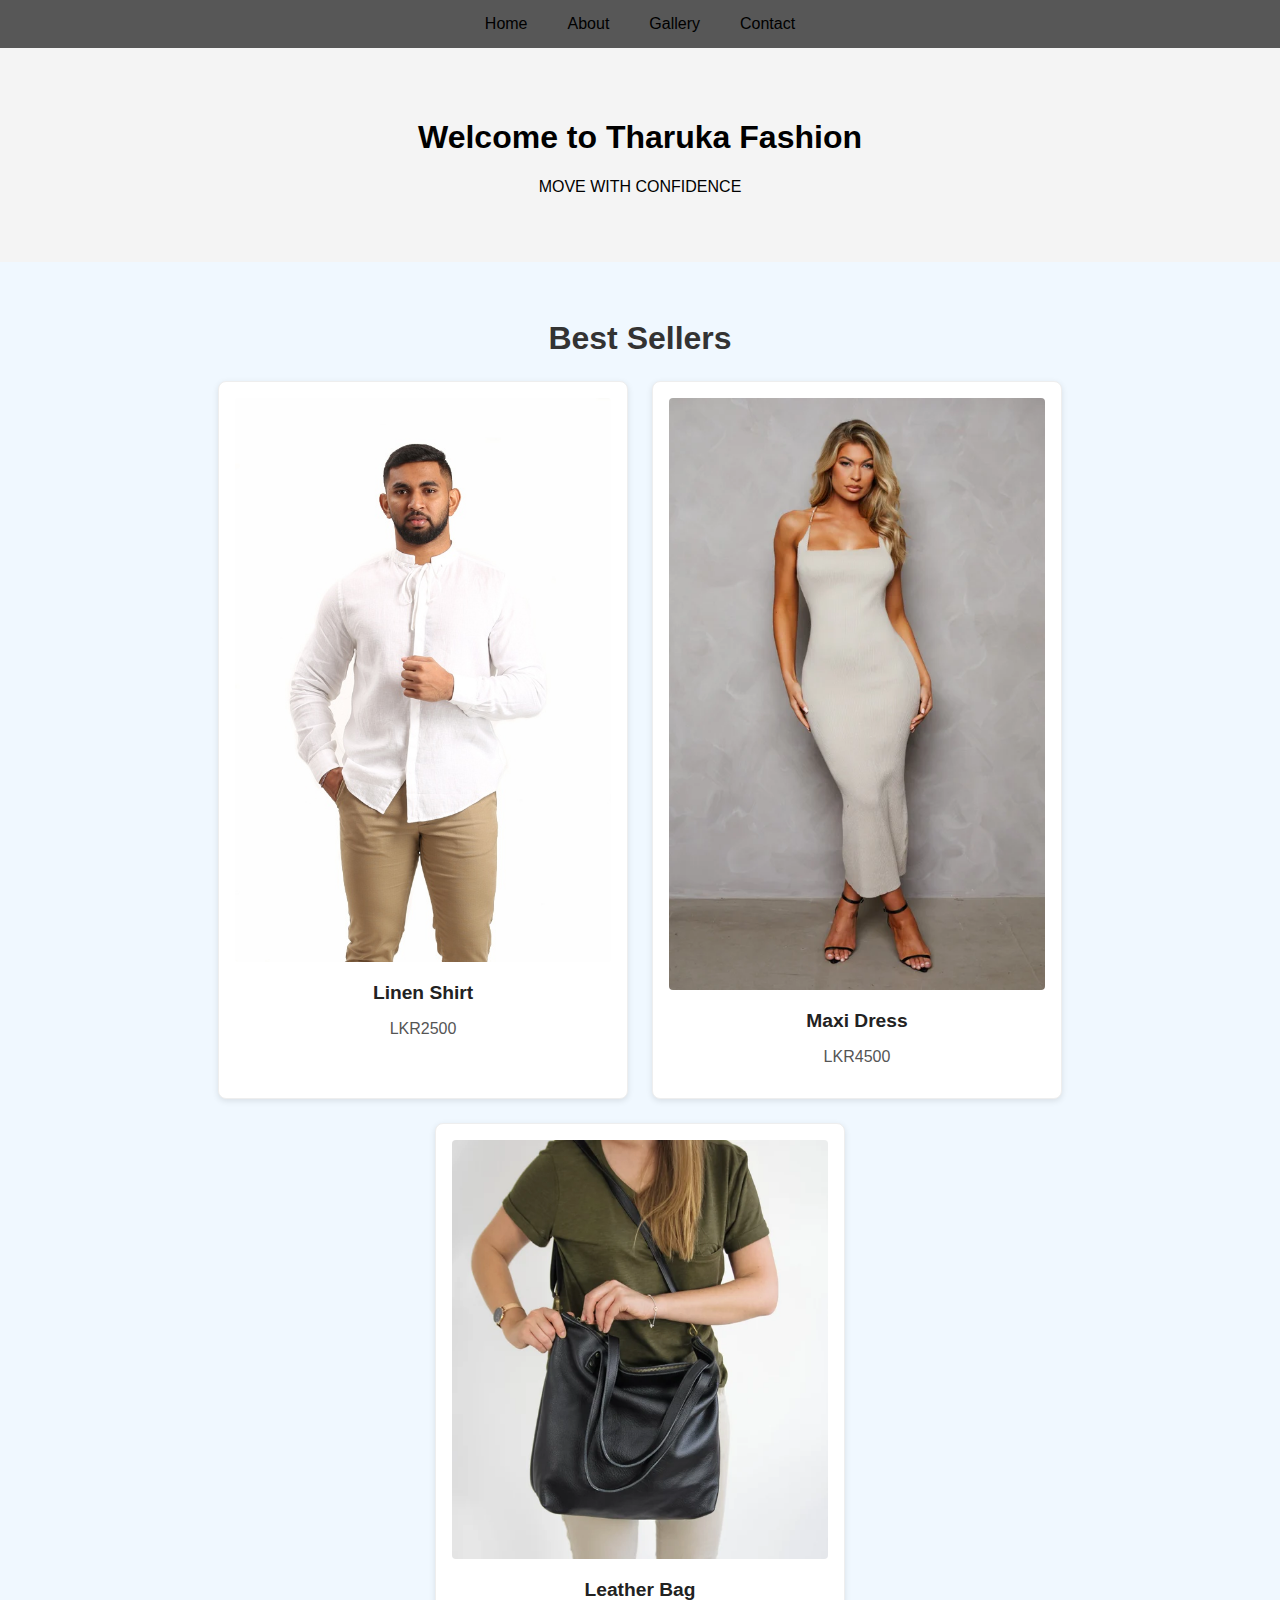
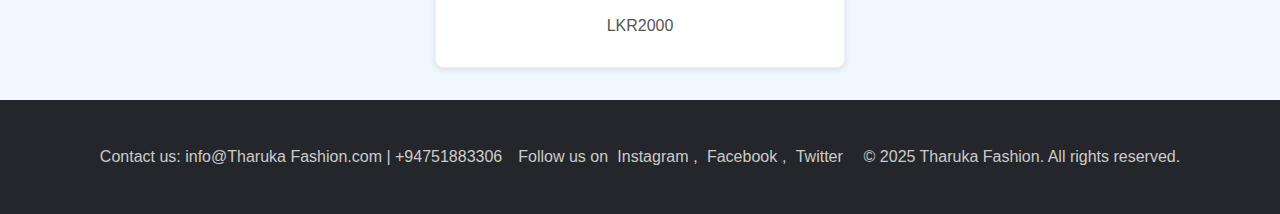
<file: Index.html>
<html lang="en">
<head>
    <meta charset="UTF-8">
    <meta name="viewport" content="width=device-width, initial-scale=1.0">
    <title>Home</title>
    <link rel="stylesheet" href="style.css">
</head>
<body>
    <nav class="navbar">
        <ul>
            <li><a href="index.html">Home</a></li>
            <li><a href="About.html">About</a></li>
            <li><a href="Gallery.html">Gallery</a></li>
            <li><a href="contact.html">Contact</a></li>
        </ul>
    </nav>
    <header class="res-header">
        <h1>Welcome to Tharuka Fashion</h1>
        <p>MOVE WITH CONFIDENCE</p>
    </header>
    
    <section class="best-sellers">
      <h2>Best Sellers</h2>
      <div class="product-grid">
        <div class="product">
          <img src="Linen Shirt.jpeg" alt="Linen Shirt">
          <h3>Linen Shirt</h3>
          <p>LKR2500</p>
        </div>
        <div class="product">
          <img src="Maxi Dress.webp" alt="Maxi Dress">
          <h3>Maxi Dress</h3>
          <p>LKR4500</p>
        </div>
        <div class="product">
          <img src="Leather Bag2.webp" alt="Leather Bag">
          <h3>Leather Bag</h3>
          <p>LKR2000</p>
        </div>
      </div>
    </section>
  </main>

  <footer>
    <div class="footer-content">
      <p>Contact us: info@Tharuka Fashion.com | +94751883306</p>
      <p>Follow us on
        <a href="Instagram">Instagram</a>,
        <a href="Facebook">Facebook</a>,
        <a href="Twitter">Twitter</a>
      </p>
      <p>&copy; 2025 Tharuka Fashion. All rights reserved.</p>
    </div>
  </footer>
</file>
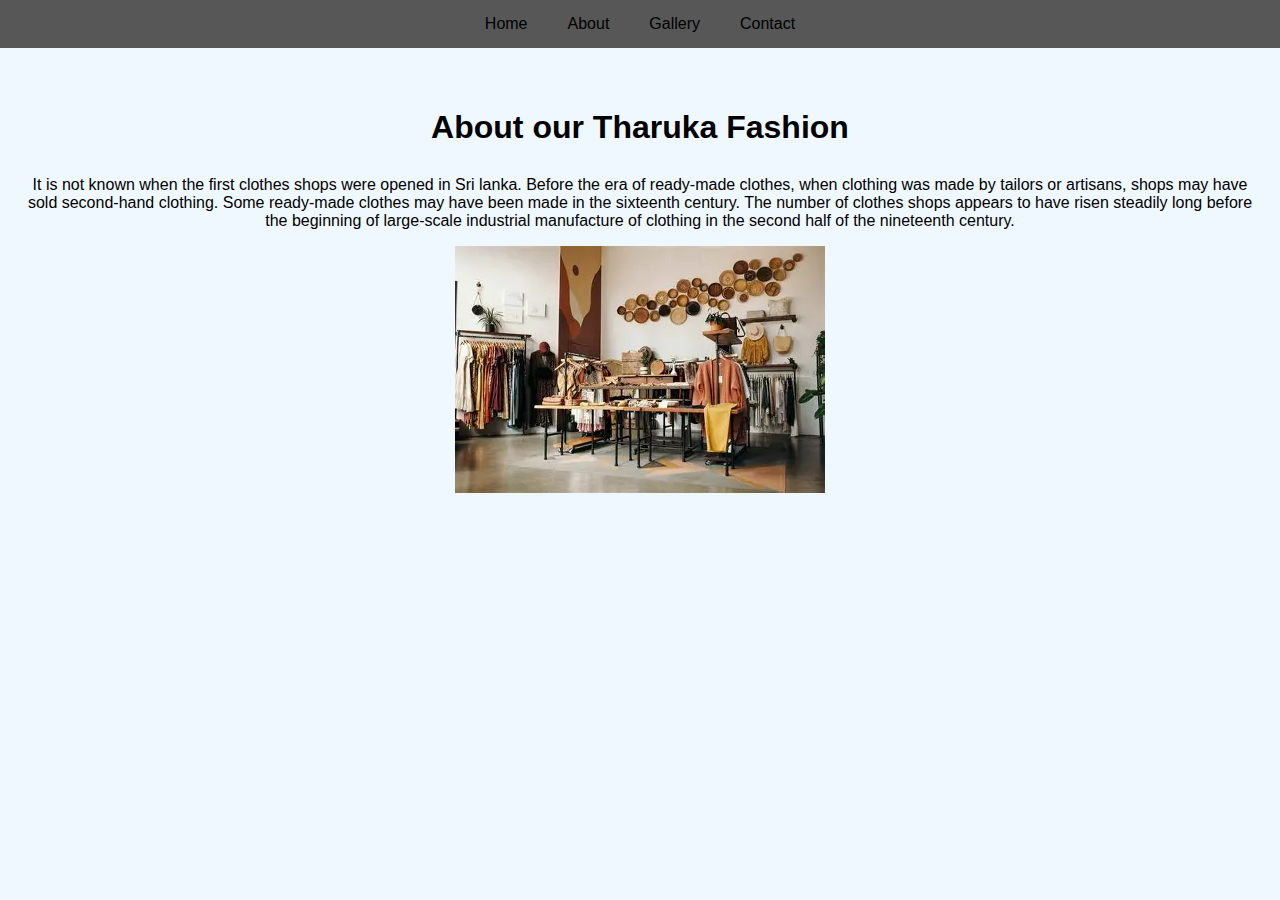
<file: About.html>
<html lang="en">
<head>
    <meta charset="UTF-8">
    <meta name="viewport" content="width=device-width, initial-scale=1.0">
    <title>About</title>
    <link rel="stylesheet" href="style.css">
</head>
<body>
    <nav class="navbar">
        <ul>
            <li><a href="index.html">Home</a></li>
            <li><a href="About.html">About</a></li>
            <li><a href="Gallery.html">Gallery</a></li>
            <li><a href="contact.html">Contact</a></li>
        </ul>
    </nav>
    <section class="About-Section">
        <h1>About our Tharuka Fashion</h1>
        <div class="About-content">
            <div class="About-text">
                <p>
                    It is not known when the first clothes shops were opened in Sri lanka. Before the era of ready-made clothes, when clothing was made by tailors or artisans, shops may have sold second-hand clothing. Some ready-made clothes may have been made in the sixteenth century. The number of clothes shops appears to have risen steadily long before the beginning of large-scale industrial manufacture of clothing in the second half of the nineteenth century.
                </p>

            </div>
            <div class="About image">
                <img src="Clothing Store Photo" alt="Tharuka Fashion">
            </div>
        </div>
    </section>  
</body>
</html>
</file>
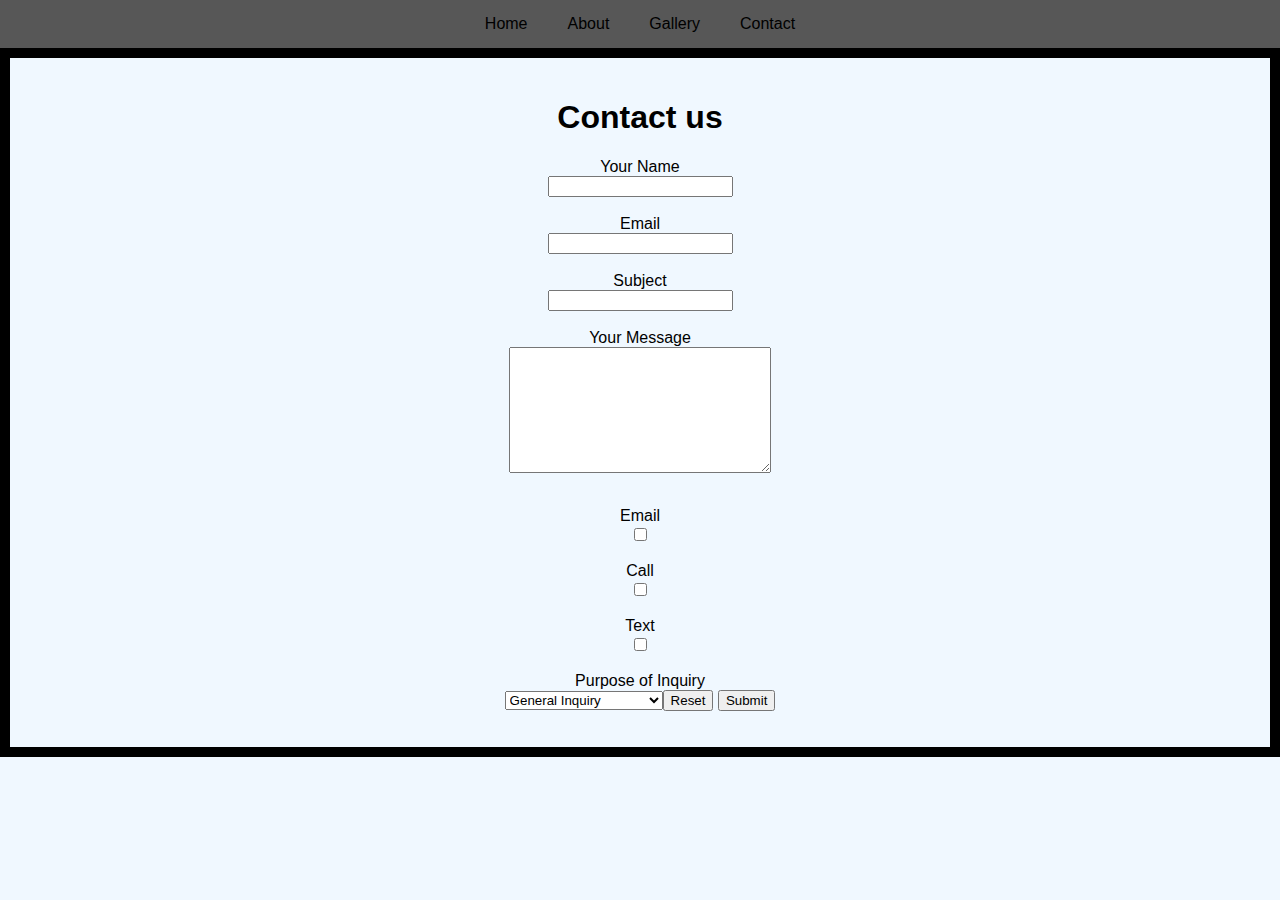
<file: Contact.html>
<html lang="en">
<head>
    <meta charset="UTF-8">
    <meta name="viewport" content="width=device-width, initial-scale=1.0">
    <title>Contact Us</title>
    <link rel="stylesheet" href="style.css">
</head>
<body>
    <nav class="navbar">
        <ul>
            <li><a href="index.html">Home</a></li>
            <li><a href="About.html">About</a></li>
            <li><a href="Gallery.html">Gallery</a></li>
            <li><a href="contact.html">Contact</a></li>
        </ul>
    </nav>
    <div class="contact-header">
    <h1>Contact us</h1>
    <form action="" method="post">
        <label for="Your Name">Your Name</label><br>
        <input type="Your Name" id="Your Name" name="Your Name"><br><br>

        <label for="Email">Email</label><br>
        <input type="Email" id="Email" name="Email"><br><br>

        <label for="Subject">Subject</label><br>
        <input type="Subject" id="Subject" name="Subject"><br><br>

        <label for="Your Message">Your Message</label><br>
        <textarea name="Your Message" id="Your Message" rows="8" cols="30"></textarea><br><br>
        </form>

        <form action="A" method="post">
          <label for="Email">Email</label><br>
          <input type="checkbox" name="Email" id="Email" ><br><br>

          <label for="Call">Call</label><br>
          <input type="checkbox" name="Call" id="Call"><br><br>

          <label for="Text">Text</label><br>
            <input type="checkbox" name="Text" id="Text"><br><br>

            <label for="Purpose">Purpose of Inquiry</label><br>
            <select name="Purpose"id="Purpose"><br>
                <option value="General ">General Inquiry</option>
                <option value="Order">Order Status </option>
                <option value="Product">Product Inquiry </option>
                <option value="Feedback/">Feedback/Suggestions</option>
                <option value="Other">Other</option>
                <input type="button" value="Reset">
                <input type="button" value="Submit">
            </select>

        </form>
    </div>
</body>
</html>
</file>
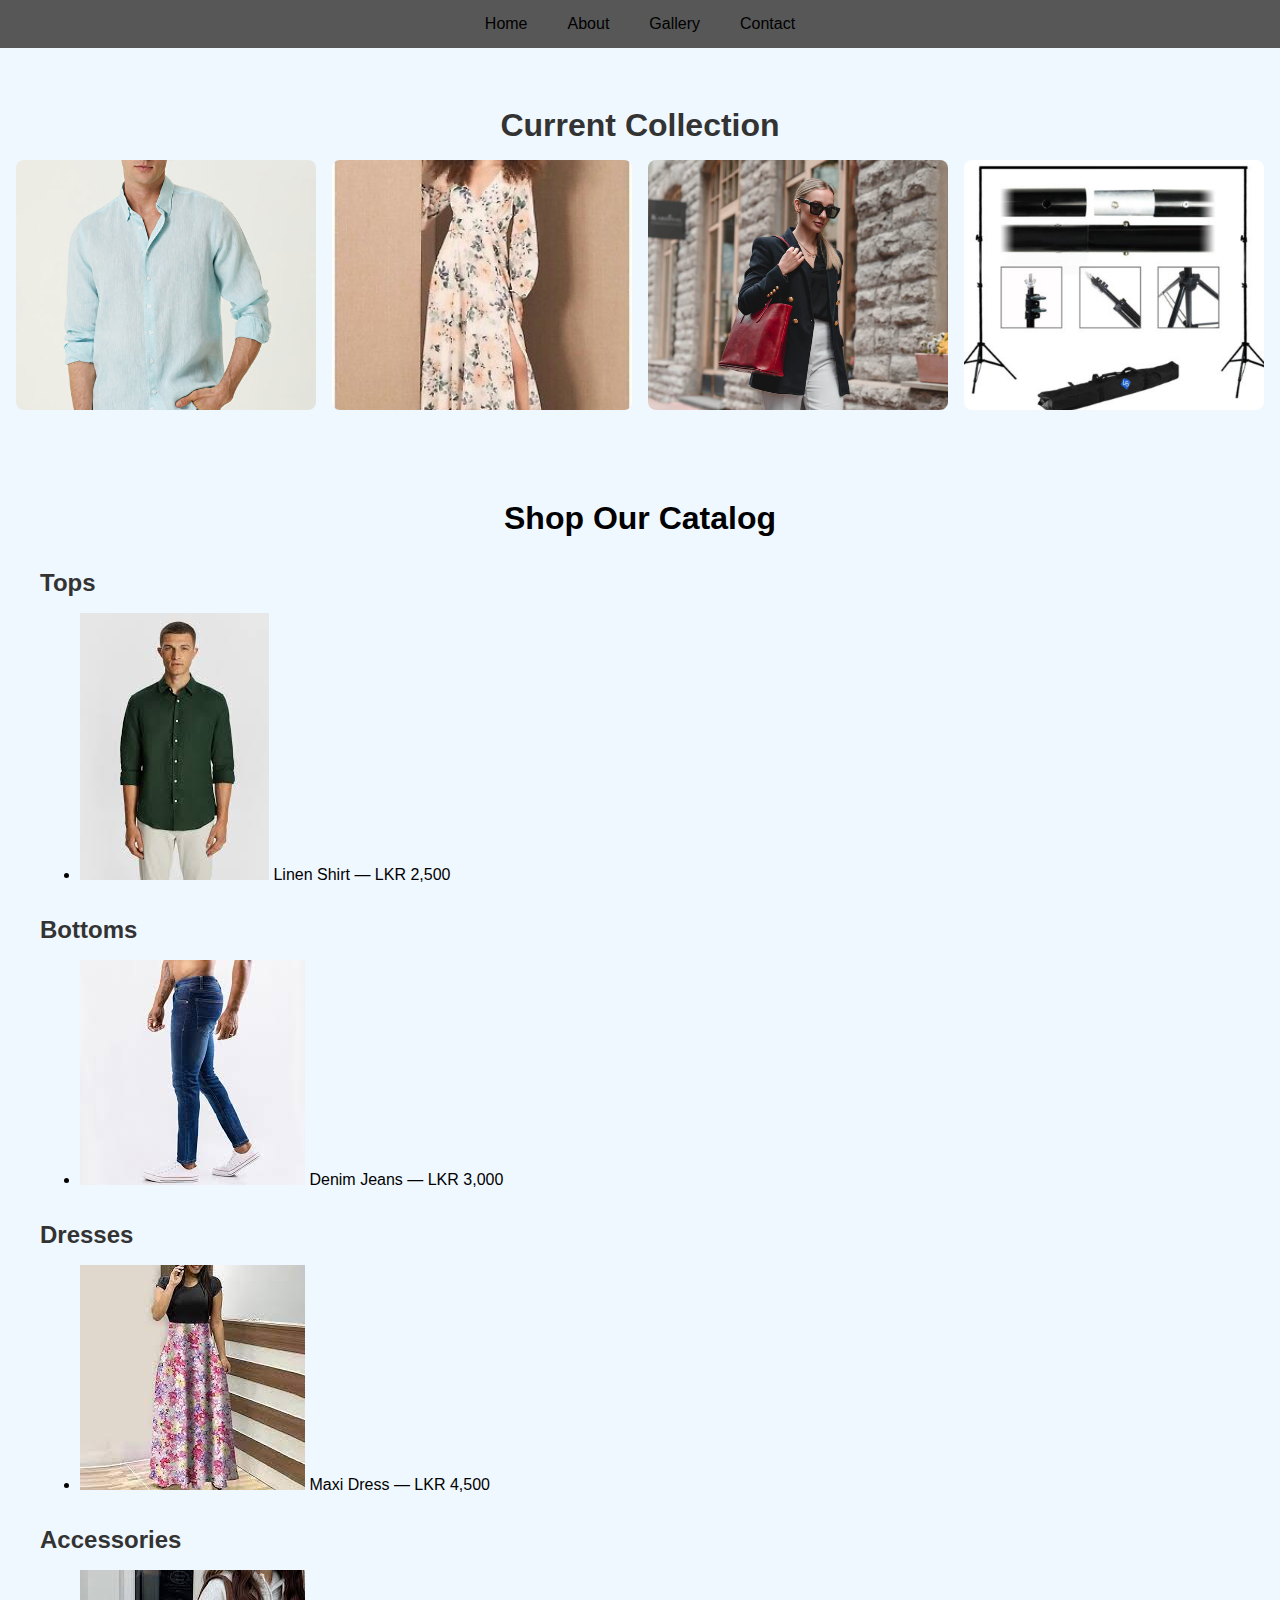
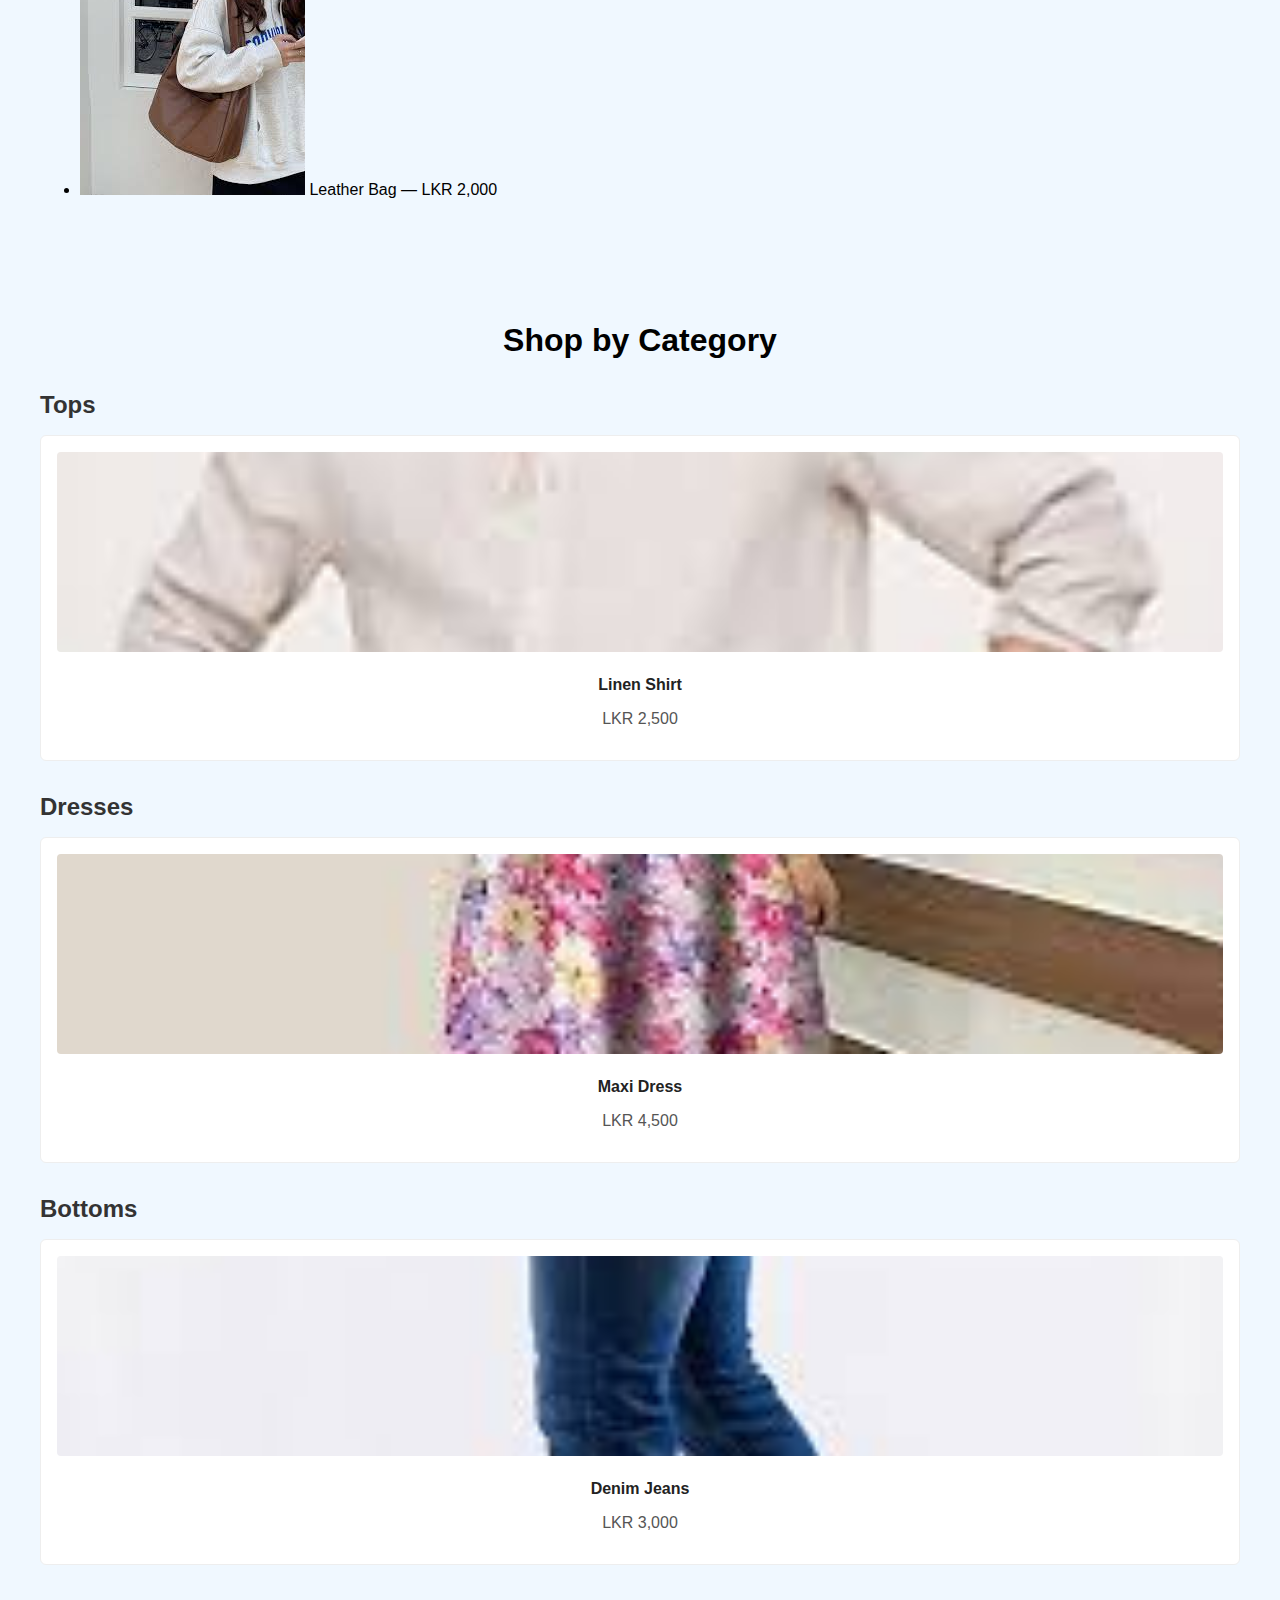
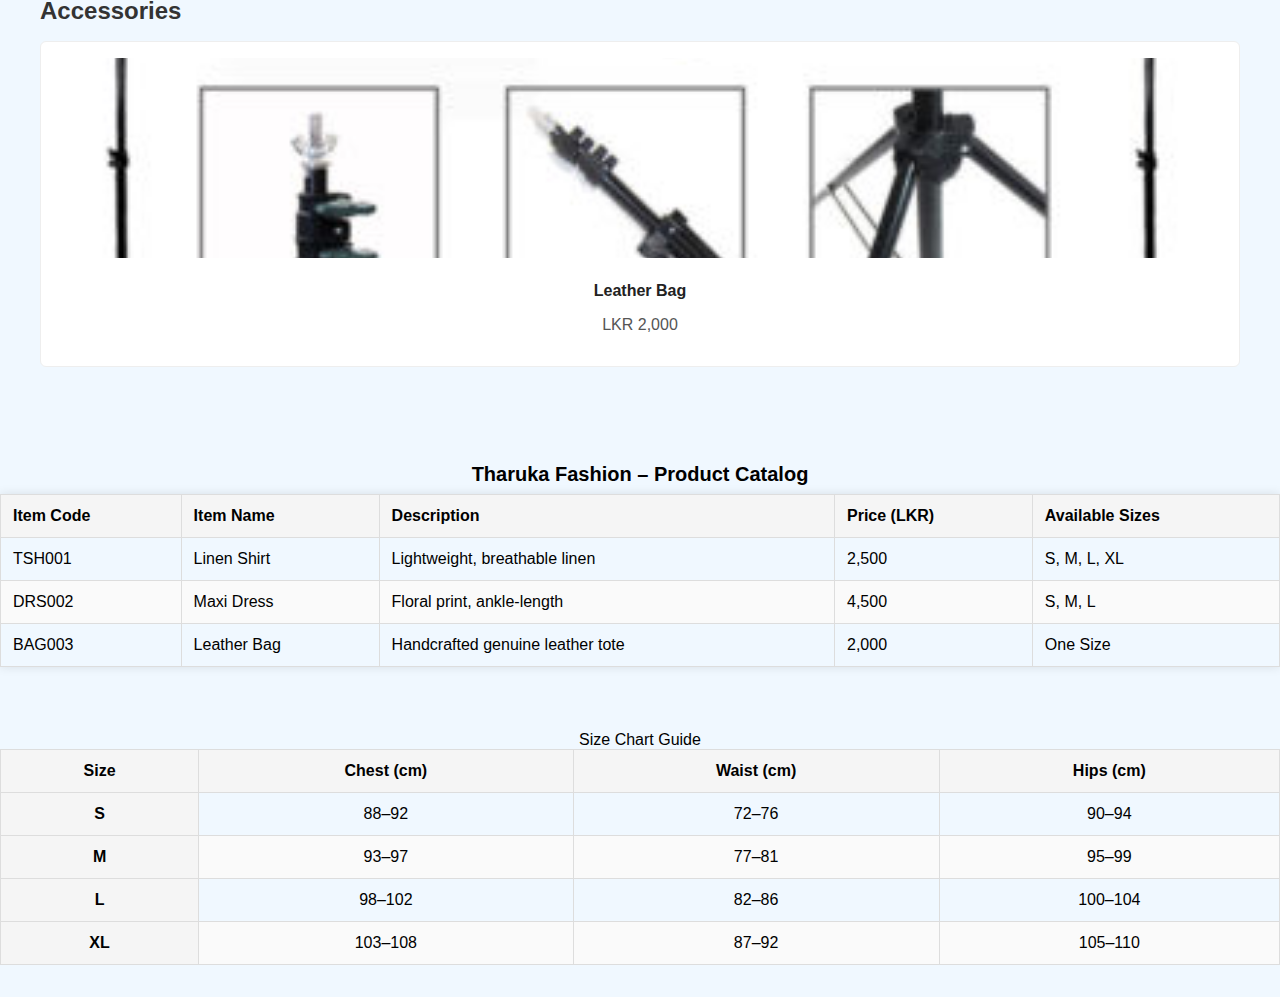
<file: Gallery.html>
<html lang="en">
<head>
    <meta charset="UTF-8">
    <meta name="viewport" content="width=device-width, initial-scale=1.0">
    <title>Gallery</title>
    <link rel="stylesheet" href="style.css">
</head>
<body>
    <nav class="navbar">
        <ul>
            <li><a href="index.html">Home</a></li>
            <li><a href="About.html">About</a></li>
            <li><a href="Gallery.html">Gallery</a></li>
            <li><a href="contact.html">Contact</a></li>
        </ul>
    </nav>
<section class="collection-display">
  <h2>Current Collection</h2>
  <div class="images-grid">
    <img src="Summer Linen Shirt.jpg" alt="Summer Linen Shirt">
    <img src="Maxi Dress.jpg" alt="Maxi Dress – Floral">
    <img src="Leather Bag State.webp" alt="Leather Bag Statement Piece">
    <img src="Assorted Acce.jpg" alt="Assorted Accessories"/>
  </div>
</section>

<section class="catalog">
  <h2>Shop Our Catalog</h2>
  <div class="category">
    <h3>Tops</h3>
    <ul class="item-list">
      <li>
        <img src="Linen Shirt 2.jpg" alt="Linen Shirt" loading="lazy">
        <span>Linen Shirt — LKR 2,500</span>
      </li>
    </ul>
  </div>
  <div class="category">
    <h3>Bottoms</h3>
    <ul class="item-list">
      <li>
        <img src="Denim.jpg" alt="Denim Jeans" loading="lazy">
        <span>Denim Jeans — LKR 3,000</span>
      </li>
    </ul>
  </div>

  <div class="category">
    <h3>Dresses</h3>
    <ul class="item-list">
      <li>
        <img src="Maxi Dress 4.jpg" alt="Maxi Dress" loading="lazy">
        <span>Maxi Dress — LKR 4,500</span>
      </li>
    </ul>
  </div>
  <div class="category">
    <h3>Accessories</h3>
    <ul class="item-list">
      <li>
        <img src="Leather Bag 3.jpg" alt="Leather Bag" loading="lazy">
        <span>Leather Bag — LKR 2,000</span>
      </li>
    </ul>
  </div>
</section>
<section class="catalog">
  <h2>Shop by Category</h2>

  <div class="category">
    <h3>Tops</h3>
    <div class="card-grid">
      <div class="card">
        <img src="Linen Shirt 3.jpg" alt="Linen Shirt">
        <p class="name">Linen Shirt</p>
        <p class="price">LKR 2,500</p>
      </div>

    </div>
  </div>

  <div class="category">
    <h3>Dresses</h3>
    <div class="card-grid">
      <div class="card">
        <img src="Maxi Dress 4.jpg" alt="Maxi Dress">
        <p class="name">Maxi Dress</p>
        <p class="price">LKR 4,500</p>
      </div>
    </div>
  </div>

  <div class="category">
    <h3>Bottoms</h3>
    <div class="card-grid">
      <div class="card">
        <img src="Denim.jpg" alt="Denim Jeans">
        <p class="name">Denim Jeans</p>
        <p class="price">LKR 3,000</p>
      </div>
    </div>
  </div>

  <div class="category">
    <h3>Accessories</h3>
    <div class="card-grid">
      <div class="card">
        <img src="Assorted Acce.jpg" alt="Leather Bag">
        <p class="name">Leather Bag</p>
        <p class="price">LKR 2,000</p>
      </div>
    </div>
  </div>
</section>


<div class="table-responsive">
  <table class="catalog-table">
    <caption>Tharuka Fashion – Product Catalog</caption>
    <thead>
      <tr>
        <th scope="col">Item Code</th>
        <th scope="col">Item Name</th>
        <th scope="col">Description</th>
        <th scope="col">Price (LKR)</th>
        <th scope="col">Available Sizes</th>
      </tr>
    </thead>
    <tbody>
      <tr>
        <td>TSH001</td>
        <td>Linen Shirt</td>
        <td>Lightweight, breathable linen</td>
        <td>2,500</td>
        <td>S, M, L, XL</td>
      </tr>
      <tr>
        <td>DRS002</td>
        <td>Maxi Dress</td>
        <td>Floral print, ankle‑length</td>
        <td>4,500</td>
        <td>S, M, L</td>
      </tr>
      <tr>
        <td>BAG003</td>
        <td>Leather Bag</td>
        <td>Handcrafted genuine leather tote</td>
        <td>2,000</td>
        <td>One Size</td>
      </tr>
    </tbody>
  </table>
</div>

<div class="table-responsive">
  <table class="size-chart">
    <caption>Size Chart Guide</caption>
    <thead>
      <tr>
        <th scope="col">Size</th>
        <th scope="col">Chest (cm)</th>
        <th scope="col">Waist (cm)</th>
        <th scope="col">Hips (cm)</th>
      </tr>
    </thead>
    <tbody>
      <tr><th scope="row">S</th><td>88–92</td><td>72–76</td><td>90–94</td></tr>
      <tr><th scope="row">M</th><td>93–97</td><td>77–81</td><td>95–99</td></tr>
      <tr><th scope="row">L</th><td>98–102</td><td>82–86</td><td>100–104</td></tr>
      <tr><th scope="row">XL</th><td>103–108</td><td>87–92</td><td>105–110</td></tr>
    </tbody>
  </table>
</div>
    
</body>
</html>
</file>
<file: style.css>
body{
    margin: 0;
    padding: 0;
    font-family: Arial, Helvetica, sans-serif;
    background-color:aliceblue;
}

.navbar{
    background-color: #333;
    
}

.navbar ul{
    list-style-type:none;
    top: 0;
    left: 0;
    margin: 0;
    padding: 0;
    display: flex;
    background-color:#575757;
    justify-content: center;
    
}

.navbar li{
    margin: 0;
}

.navbar a{
    display: block;
    color: black;
    padding: 15px 20px;
    text-decoration: none;
}

.navbar a:hover{
    background: color #575757;;
}

.res-header{
    background-color: #f4f4f4;
    text-align: center;
    padding: 50px 20px;
}

.best-sellers {
  padding: 2rem 1rem;
  max-width: 1200px;
  margin: auto;
}

.best-sellers h2 {
  text-align: center;
  margin-bottom: 1.5rem;
  font-size: 2rem;
  color: #333;
}

.product-grid {
  display: flex;
  flex-wrap: wrap;
  gap: 1.5rem;
  justify-content: center;
}

.product {
  flex: 1 1 calc(33.33% - 1.5rem);
  max-width: calc(33.33% - 1.5rem);
  background: #fff;
  border: 1px solid #eee;
  border-radius: 8px;
  padding: 1rem;
  text-align: center;
  box-shadow: 0 2px 6px rgba(0,0,0,0.1);
}

.product img {
  max-width: 100%;
  height: auto;
  margin-bottom: 0.75rem;
  border-radius: 4px;
}


.product h3 {
  margin: 0.5rem 0;
  font-size: 1.2rem;
  color: #222;
}

.product p {
  font-size: 1rem;
  color: #555;
}

@media (max-width: 992px) {
  .product {
    flex: 1 1 calc(50% - 1.5rem);
    max-width: calc(50% - 1.5rem);
  }
}

@media (max-width: 600px) {
  .product {
    flex: 1 1 100%;
    max-width: 100%;
  }
}
  

footer {
  background: #24262b;
  color: #ccc;
  padding: 2rem 1rem;
  display: flex;
  flex-direction: column;
  align-items: center;
}

.footer-content {
  display: flex;
  flex-direction: column;
  align-items: center;
  text-align: center;
  gap: 1rem;
}

.footer-content a {
  color: #ccc;
  text-decoration: none;
  margin: 0 0.3rem;
  transition: color 0.3s ease;
}

.footer-content a:hover {
  color: #fff;
}

@media (min-width: 600px) {
  .footer-content {
    flex-direction: row;
    justify-content: center;
  }
}

.About-section{
    padding: 40px 20px;
    text-align: center;
}

.About-section h1{
    margin-bottom: 30px;
    font-size: 2em;
}

.About-image{
  width: 100%;
  height: auto;
  border-radius: 8px;
}

.collection-display {
  padding: 2rem 1rem;
  text-align: center;
}
.collection-display h2 {
  margin-bottom: 1rem;
  font-size: 2rem;
  color: #333;
}
.images-grid {
  display: grid;
  grid-template-columns: repeat(auto-fit, minmax(200px, 1fr));
  gap: 1rem;
}
.images-grid img {
  width: 100%;
  height: 250px;
  object-fit: cover;
  border-radius: 8px;
  transition: transform 0.3s ease;
}
.images-grid img:hover {
  transform: scale(1.05);
}

.catalog {
  padding: 2rem 1rem;
  max-width: 1200px;
  margin: auto;
  
}
.catalog h2 {
  text-align: center;
  margin-bottom: 2rem;
  font-size: 2rem;
}
.category {
  margin-bottom: 2rem;
}
.category h3 {
  font-size: 1.5rem;
  margin-bottom: 1rem;
  color: #333;
}
.card-grid {
  display: grid;
  grid-template-columns: repeat(auto-fit, minmax(180px, 1fr));
  gap: 1rem;
}
.card {
  background: #fff;
  border: 1px solid #eee;
  border-radius: 6px;
  text-align: center;
  padding: 1rem;
  transition: box-shadow 0.3s;
}
.card:hover {
  box-shadow: 0 2px 8px rgba(0,0,0,0.1);
}
.card img {
  width: 100%;
  height: 200px;
  object-fit: cover;
  border-radius: 4px;
  margin-bottom: 0.5rem;
}
.card .name {
  font-weight: bold;
  color: #222;
}
.card .price {
  color: #555;
}


.table-responsive {
  width: 100%;
  overflow-x: auto;
}

.catalog-table {
  width: 100%;
  border-collapse: collapse;
  margin: 2rem 0;
  box-shadow: 0 0 10px rgba(0,0,0,0.1);
}
.catalog-table caption {
  caption-side: top;
  font-size: 1.25rem;
  font-weight: bold;
  margin-bottom: 0.5rem;
}
.catalog-table th,
.catalog-table td {
  border: 1px solid #ddd;
  padding: 0.75rem;
  text-align: left;
}
.catalog-table th {
  background-color: #f5f5f5;
}
.catalog-table tbody tr:nth-child(even) {
  background-color: #fafafa;
}
.catalog-table tbody tr:hover {
  background-color: #f0f0f0;
}

.size-chart {
  width: 100%;
  border-collapse: collapse;
  margin: 2rem 0;
}
.size-chart th,
.size-chart td {
  border: 1px solid #ddd;
  padding: 0.75rem;
  text-align: center;
}
.size-chart th {
  background-color: #f5f5f5;
}
.size-chart tbody tr:nth-child(even) {
  background-color: #fafafa;
}

@media (max-width: 600px) {
  .catalog-table,
  .size-chart {
    border: 0;
  }

  .catalog-table thead,
  .size-chart thead {
    display: none;
  }

  .catalog-table tr,
  .size-chart tr {
    display: block;
    margin-bottom: 1rem;
  }

  .catalog-table td,
  .size-chart td {
    display: flex;
    justify-content: space-between;
    padding: 0.5rem;
    border-bottom: 1px solid #eee;
  }

  .catalog-table td::before {
    content: attr(data-label);
    flex: 1;
    font-weight: bold;
  }
}

.contact-header{
    flex: 1;
    padding: 20px;
    border: 10px solid black;
    background-color: aliceblue;
    text-align: center;
}
</file>
